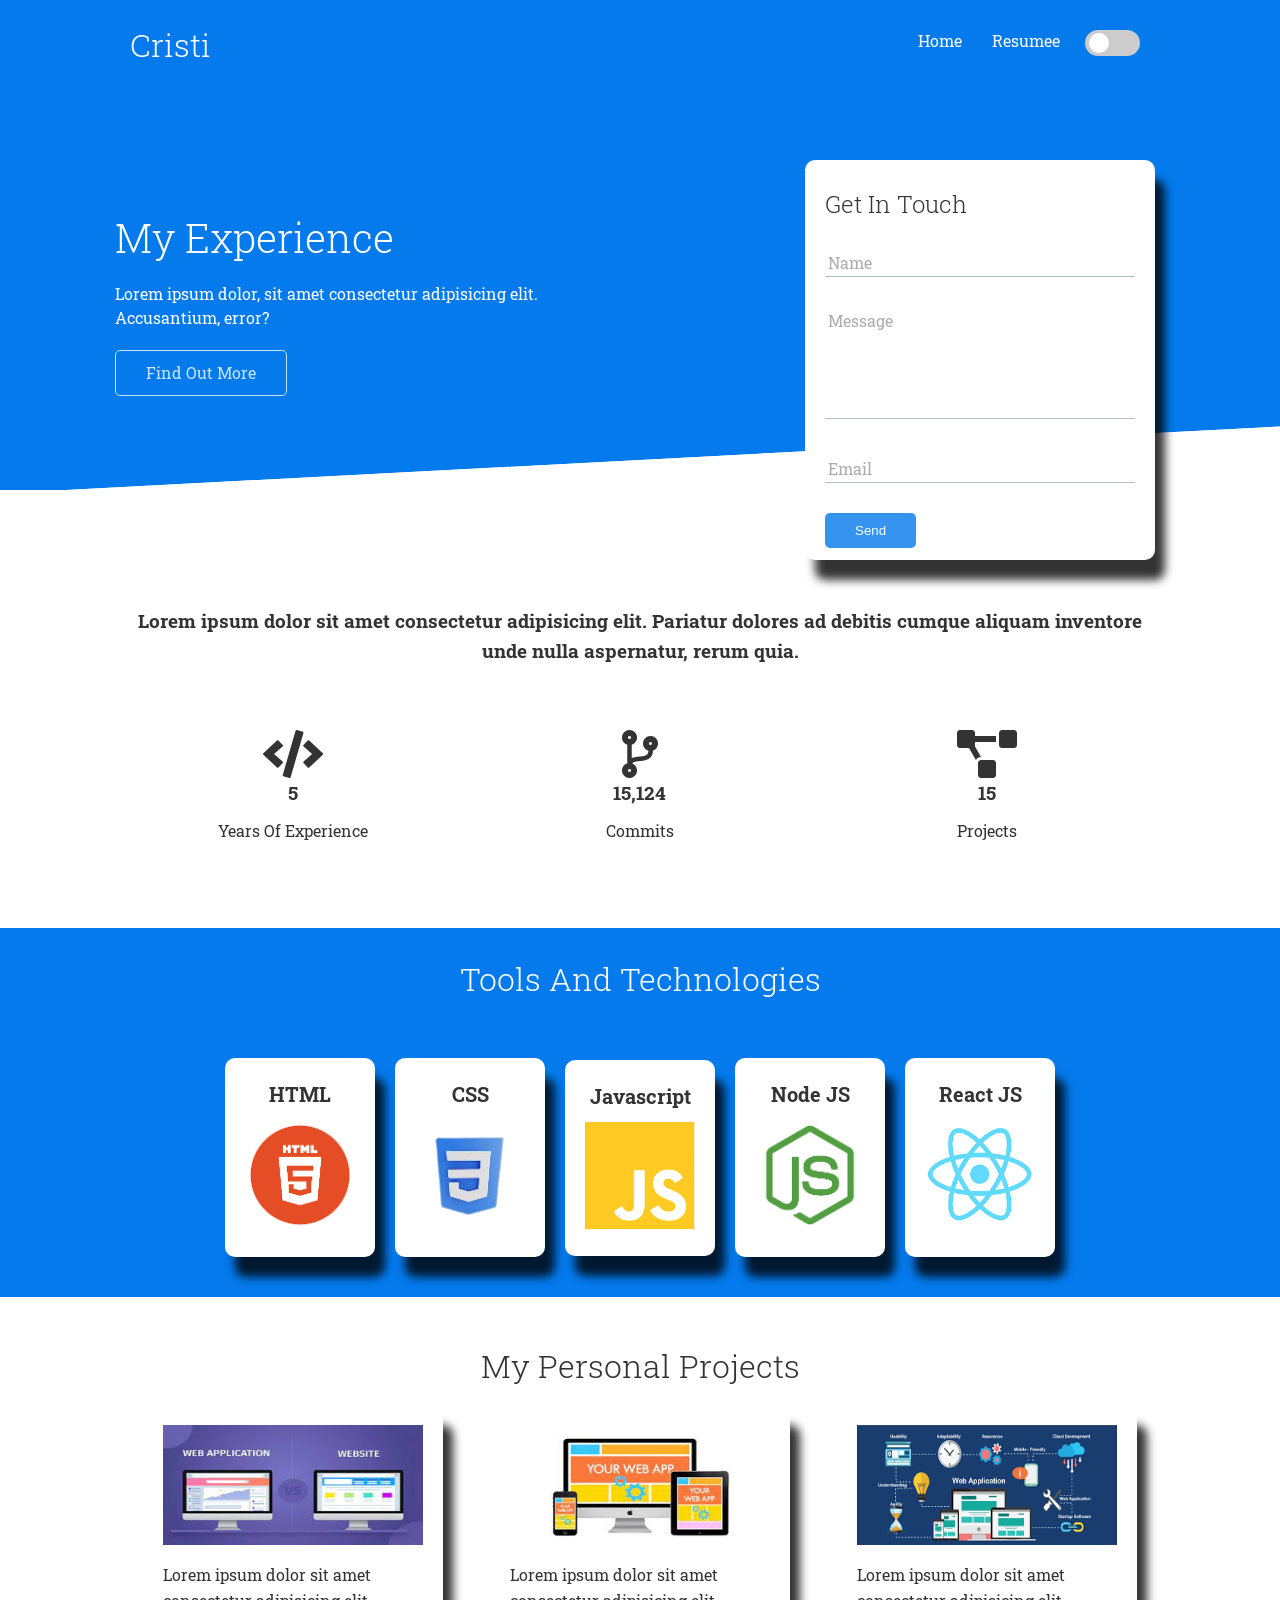
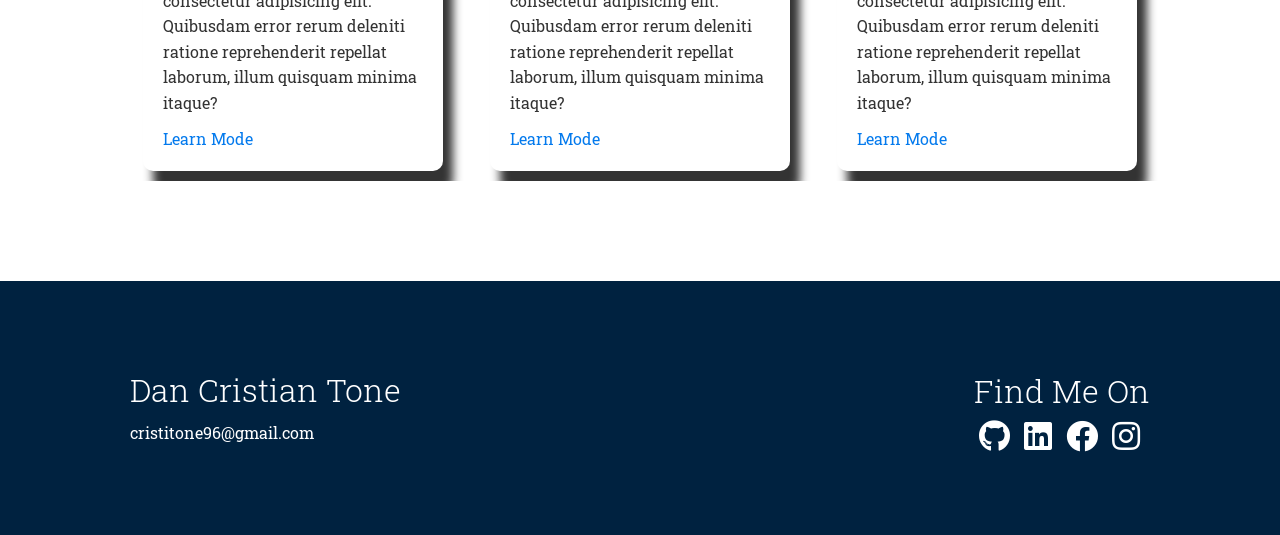
<file: index.html>
<!DOCTYPE html>
<html lang="en">
  <head>
    <meta charset="UTF-8" />
    <meta http-equiv="X-UA-Compatible" content="IE=edge" />
    <meta name="viewport" content="width=device-width, initial-scale=1.0" />
    <title>CV - Cristi Tone</title>
    <link rel="stylesheet" href="index.css" />
    <link rel="stylesheet" href="utilities.css" />
    <link id="theme" rel="stylesheet" href="" />

    <link
      rel="stylesheet"
      href="https://cdnjs.cloudflare.com/ajax/libs/font-awesome/5.15.1/css/all.min.css"
      integrity="sha512-+4zCK9k+qNFUR5X+cKL9EIR+ZOhtIloNl9GIKS57V1MyNsYpYcUrUeQc9vNfzsWfV28IaLL3i96P9sdNyeRssA=="
      crossorigin="anonymous"
    />
  </head>
  <body>
    <!-- Navbar -->
    <div class="navbar">
      <div class="container flex-container">
        <h1 class="logo">Cristi</h1>
        <nav>
          <ul>
            <li><a href="index.html">Home</a></li>
            <li><a href="resumee.html">Resumee</a></li>
            <li>
              <div class="switch">
                <label class="theme-switch" for="checkbox">
                  <input type="checkbox" id="checkbox" />
                  <div class="slider round"></div>
                </label>
              </div>
            </li>
          </ul>
        </nav>
      </div>
    </div>

    <!-- Contact me -->
    <section class="contact">
      <div class="container grid-container">
        <div class="contact-text">
          <h1>My Experience</h1>
          <p>
            Lorem ipsum dolor, sit amet consectetur adipisicing elit.
            Accusantium, error?
          </p>
          <a href="resumee.html" class="btn btn-outline"> Find Out More </a>
        </div>

        <div class="contact-form card">
          <h2>Get In Touch</h2>
          <form name="contact" method="POST" data-netlify="true">
            <input type="hidden" name="form-name" value="contact" />
            <div class="form-control">
              <input type="text" name="name" placeholder="Name" />
            </div>
            <div class="form-control">
              <textarea
                type="text"
                name="message"
                placeholder="Message"
                rows="5"
              ></textarea>
            </div>
            <div class="form-control">
              <input type="email" name="email" placeholder="Email" />
            </div>
            <input type="submit" value="Send" class="btn btn-primary" />
          </form>
        </div>
      </div>
    </section>

    <!-- Stats -->
    <section class="stats">
      <div class="container">
        <h3 class="text-center my-1">
          Lorem ipsum dolor sit amet consectetur adipisicing elit. Pariatur
          dolores ad debitis cumque aliquam inventore unde nulla aspernatur,
          rerum quia.
        </h3>

        <div class="grid-container grid-container-3 text-center my-4">
          <div>
            <i class="fas fa-code fa-3x"></i>
            <h3>5</h3>
            <p class="text-secondary">Years Of Experience</p>
          </div>
          <div>
            <i class="fas fa-code-branch fa-3x"></i>
            <h3>15,124</h3>
            <p class="text-secondary">Commits</p>
          </div>
          <div>
            <i class="fas fa-project-diagram fa-3x"></i>
            <h3>15</h3>
            <p class="text-secondary">Projects</p>
          </div>
        </div>
      </div>
    </section>

    <!-- Technologies -->
    <section class="languages">
      <h2 class="md text-center py-2">Tools And Technologies</h2>
      <div class="container flex-container">
        <div class="card">
          <h4>HTML</h4>
          <img src="images/html.png" />
        </div>
        <div class="card">
          <h4>CSS</h4>
          <img src="images/css.png" />
        </div>
        <div class="card">
          <h4>Javascript</h4>
          <img src="images/javascript.png" />
        </div>
        <div class="card">
          <h4>Node JS</h4>
          <img src="images/nodejs.png" />
        </div>
        <div class="card">
          <h4>React JS</h4>
          <img src="images/reactjs.png" />
        </div>
      </div>
    </section>

    <!-- Projects -->
    <section class="projects">
      <div class="container">
        <h2 class="md text-center my-2">My Personal Projects</h2>
        <div class="grid-container grid-container-3">
          <div class="card">
            <img src="images/project1.png" />
            <p>
              Lorem ipsum dolor sit amet consectetur adipisicing elit. Quibusdam
              error rerum deleniti ratione reprehenderit repellat laborum, illum
              quisquam minima itaque?
            </p>
            <a href="#">Learn Mode</a>
          </div>
          <div class="card">
            <img src="images/project2.png" />
            <p>
              Lorem ipsum dolor sit amet consectetur adipisicing elit. Quibusdam
              error rerum deleniti ratione reprehenderit repellat laborum, illum
              quisquam minima itaque?
            </p>
            <a href="#">Learn Mode</a>
          </div>
          <div class="card">
            <img src="images/project3.png" />
            <p>
              Lorem ipsum dolor sit amet consectetur adipisicing elit. Quibusdam
              error rerum deleniti ratione reprehenderit repellat laborum, illum
              quisquam minima itaque?
            </p>
            <a href="#">Learn Mode</a>
          </div>
        </div>
      </div>
    </section>

    <!-- Footer -->
    <footer class="footer bg-dark py-5">
      <div class="container grid-container">
        <div class="name">
          <h1>Dan Cristian Tone</h1>
          <p>cristitone96@gmail.com</p>
        </div>
        <div class="social">
          <h1>Find Me On</h1>
          <a href="#"><i class="fab fa-github fa-2x"></i></a>
          <a href="#"><i class="fab fa-linkedin fa-2x"></i></a>
          <a href="#"><i class="fab fa-facebook fa-2x"></i></a>
          <a href="#"><i class="fab fa-instagram fa-2x"></i></a>
        </div>
      </div>
    </footer>

    <script type="text/javascript" src="script.js"></script>
  </body>
</html>
</file>
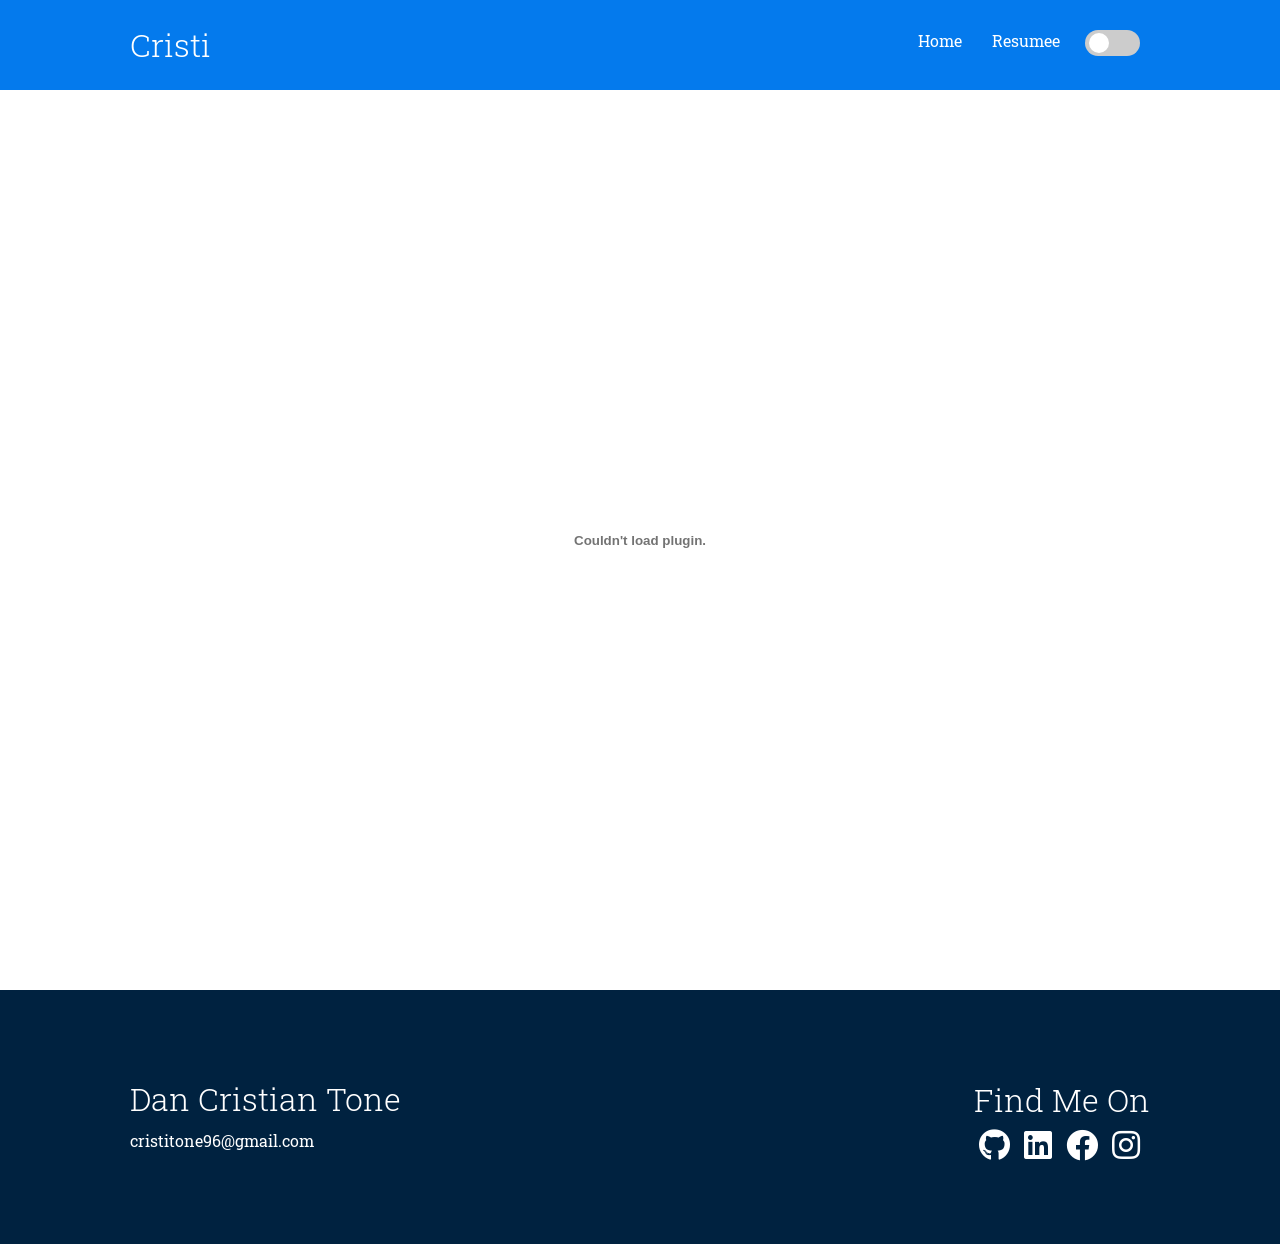
<file: resumee.html>
<!DOCTYPE html>
<html lang="en">
  <head>
    <meta charset="UTF-8" />
    <meta http-equiv="X-UA-Compatible" content="IE=edge" />
    <meta name="viewport" content="width=device-width, initial-scale=1.0" />
    <title>CV - Cristi Tone</title>
    <link rel="stylesheet" href="index.css" />
    <link rel="stylesheet" href="utilities.css" />
    <link id="theme" rel="stylesheet" href="" />
    <link
      rel="stylesheet"
      href="https://cdnjs.cloudflare.com/ajax/libs/font-awesome/5.15.1/css/all.min.css"
      integrity="sha512-+4zCK9k+qNFUR5X+cKL9EIR+ZOhtIloNl9GIKS57V1MyNsYpYcUrUeQc9vNfzsWfV28IaLL3i96P9sdNyeRssA=="
      crossorigin="anonymous"
    />
  </head>
  <body>
    <!-- Navbar -->
    <div class="navbar">
      <div class="container flex-container">
        <h1 class="logo">Cristi</h1>
        <nav>
          <ul>
            <li><a href="index.html">Home</a></li>
            <li><a href="resumee.html">Resumee</a></li>
            <li>
              <div class="switch">
                <label class="theme-switch" for="checkbox">
                  <input type="checkbox" id="checkbox" />
                  <div class="slider round"></div>
                </label>
              </div>
            </li>
          </ul>
        </nav>
      </div>
    </div>

    <!-- Embeded CV -->
    <div class="embeded-container">
      <embed
        src="/example.pdf"
        type="application/pdf"
        width="100%"
        height="100%"
      />
    </div>

    <!-- Footer -->
    <footer class="footer bg-dark py-5">
      <div class="container grid-container">
        <div class="name">
          <h1>Dan Cristian Tone</h1>
          <p>cristitone96@gmail.com</p>
        </div>
        <div class="social">
          <h1>Find Me On</h1>
          <a href="#"><i class="fab fa-github fa-2x"></i></a>
          <a href="#"><i class="fab fa-linkedin fa-2x"></i></a>
          <a href="#"><i class="fab fa-facebook fa-2x"></i></a>
          <a href="#"><i class="fab fa-instagram fa-2x"></i></a>
        </div>
      </div>
    </footer>

    <script type="text/javascript" src="script.js"></script>
  </body>
</html>
</file>
<file: index.css>
@import url('https://fonts.googleapis.com/css2?family=Roboto+Slab&display=swap');

:root {
  --primary-color: #047aed;
  --dark-color: #002240;
  --primary-text-color: #fff;
  --light-color: #fff;
  --secondary-text-color: #333;
  --input-border-color: #b4becb;
  --navbar-mobile-bg-color: rgba(0, 0, 0, 0.2);
  --box-shadow-color: rgba(0, 0, 0, 0.8);
  --link-color: #047aed;
}

* {
  box-sizing: border-box;
  padding: 0;
  margin: 0;
}

body {
  font-family: 'Roboto Slab', serif;
  color: var(--secondary-text-color);
  background-color: var(--light-color);
  line-height: 1.6;
  height: 100vh;
}

body *:not(a) {
  transition: 0.2s;
}

ul {
  list-style-type: none;
}

a {
  text-decoration: none;
  color: var(--secondary-text-color);
}

h1,
h2 {
  font-weight: 300;
  line-height: 1.2;
  margin: 10px 0;
}

p {
  margin: 10px 0;
}

img {
  width: 100%;
}

/* Navbar */
.navbar {
  background-color: var(--primary-color);
  color: var(--primary-text-color);
  height: 90px;
}

.navbar ul {
  display: flex;
}

.navbar a {
  color: var(--primary-text-color);
  padding: 10px;
  margin: 0 5px;
}

.navbar a:hover {
  border-bottom: 2px solid var(--primary-text-color);
}

.navbar .flex-container {
  justify-content: space-between;
}

/* Theme switch */
.switch {
  padding-top: 2px;
  margin: 0 10px;
}

.theme-switch {
  display: inline-block;
  height: 26px;
  position: relative;
  width: 55px;
}

.theme-switch input {
  display: none;
}

.slider {
  background-color: #ccc;
  bottom: 0;
  left: 0;
  right: 0;
  top: 0;
  cursor: pointer;
  position: absolute;
  transition: 0.4s;
}

.slider:before {
  background-color: #fff;
  bottom: 3px;
  left: 4px;
  content: '';
  height: 20px;
  position: absolute;
  transition: 0.4s;
  width: 20px;
}

input:checked + .slider {
  background-color: #2b2b2b;
}

input:checked + .slider:before {
  transform: translateX(26px);
}

.slider.round {
  border-radius: 34px;
}

.slider.round:before {
  border-radius: 50%;
}

/* Contact */
.contact {
  height: 400px;
  background-color: var(--primary-color);
  color: var(--primary-text-color);
  position: relative;
}

.contact h1 {
  font-size: 40px;
}

.contact p {
  margin: 20px 0;
}

.contact-text {
  line-height: 1.5;
  animation: slideInFromLeft 1s ease-in;
}

.contact .grid-container {
  grid-template-columns: 45% 55%;
  gap: 30px;
  overflow: visible;
}

.contact-form {
  position: relative;
  top: 60px;
  height: 400px;
  width: 350px;
  z-index: 100;
  animation: slideInFromRight 1s ease-in;
}

.contact-form.card {
  justify-self: end;
}

.contact-form .form-control {
  margin: 30px 0;
}

.contact-form input[type='text'],
.contact-form textarea,
.contact-form input[type='email'] {
  border: 0;
  border-bottom: 1px solid var(--input-border-color);
  width: 100%;
  padding: 3px;
  font-size: 16px;
  background-color: var(--light-color);
  color: var(--secondary-text-color);
  font-family: 'Roboto Slab', serif;
}

.contact-form input[type='text']::placeholder,
.contact-form textarea::placeholder,
.contact-form input[type='email']::placeholder {
  color: var(--secondary-text-color);
  opacity: 0.4;
}

.contact-form input:focus,
.contact-form textarea:focus {
  outline: none;
}

.contact-form textarea {
  resize: none;
}

.contact::before,
.contact::after {
  content: '';
  position: absolute;
  height: 100px;
  bottom: -70px;
  right: 0;
  left: 0;
  background-color: var(--light-color);
  transform: skewY(-3deg);
}

/* Stats */
.stats {
  padding-top: 100px;
  animation: fadeIn 2.5s;
}

/* Technologies */
.languages {
  background-color: var(--primary-color);
  color: var(--primary-text-color);
  position: relative;
}

.languages .flex-container {
  flex-wrap: wrap;
}

.languages .card {
  text-align: center;
  margin: 18px 10px 40px;
  max-width: 150px;
  transition: transform 0.2s ease-in;
}

.languages .card:hover {
  transform: translateY(-15px);
}

.languages .card h4 {
  font-size: 20px;
  margin-bottom: 10px;
}

/* Projects */
.projects {
  padding-bottom: 100px;
  margin-top: 40px;
}

.projects .card {
  max-width: 300px;
  justify-self: center;
}

.projects .card img {
  height: 120px;
}

.projects .card a {
  color: var(--link-color);
}

/* Footer */
.footer .social {
  justify-self: end;
}

.footer .social a {
  margin: 0 5px;
}

.footer .social p {
  margin: 0;
}

.embeded-container {
  height: 100%;
  /* overflow: hidden; */
}

/* Tablets */
@media (max-width: 768px) {
  .grid-container,
  .contact .grid-container,
  .stats .grid-container,
  .projects .grid-container {
    grid-template-columns: 1fr;
  }

  .contact {
    height: auto;
  }

  .contact-text {
    text-align: center;
    margin-top: 40px;
    animation: slideInFromTop 1s ease-in;
  }

  .contact-form {
    justify-self: center;
    margin: auto;
    animation: slideInFromBottom 1s ease-in;
  }

  .contact-form.card {
    justify-self: center;
  }
}

/* Mobile */
@media (max-width: 500px) {
  .navbar {
    height: 110px;
  }

  .navbar .flex-container {
    flex-direction: column;
  }

  .navbar ul {
    padding: 10px;
    background-color: var(--navbar-mobile-bg-color);
  }

  .footer .grid-container {
    grid-template-columns: 1fr;
  }

  .footer .social,
  .footer .name {
    justify-self: center;
    text-align: center;
  }
}

/* Animations */
@keyframes slideInFromLeft {
  0% {
    transform: translateX(-100%);
  }

  100% {
    transform: translateX(0);
  }
}

@keyframes slideInFromRight {
  0% {
    transform: translateX(100%);
  }

  100% {
    transform: translateX(0);
  }
}

@keyframes slideInFromTop {
  0% {
    transform: translateY(-100%);
  }

  100% {
    transform: translateY(0);
  }
}

@keyframes slideInFromBottom {
  0% {
    transform: translateY(100%);
  }

  100% {
    transform: translateY(0);
  }
}

@keyframes fadeIn {
  from {
    opacity: 0;
  }

  top {
    opacity: 1;
  }
}
</file>
<file: utilities.css>
.container {
  max-width: 1100px;
  margin: 0 auto;
  padding: 0 40px;
  overflow: auto;
}

.flex-container {
  display: flex;
  justify-content: center;
  align-items: center;
  height: 100%;
}

.grid-container {
  display: grid;
  grid-template-columns: repeat(2, 1fr);
  gap: 20px;
  justify-content: center;
  align-items: center;
  height: 100%;
}

.grid-container-3 {
  grid-template-columns: repeat(3, 1fr);
}

.card {
  background-color: var(--light-color);
  border-radius: 10px;
  color: var(--secondary-text-color);
  box-shadow: 10px 20px 10px var(--box-shadow-color);
  padding: 20px;
  margin: 10px;
}

.btn {
  display: inline-block;
  padding: 10px 30px;
  cursor: pointer;
  background-color: var(--primary-color);
  color: var(--primary-text-color);
  border: none;
  border-radius: 5px;
  opacity: 0.8;
}

.btn:hover {
  opacity: 1;
  transform: scale(1.02);
}

.btn-outline {
  background-color: transparent;
  border: 1px solid var(--primary-text-color);
}

.text-center {
  text-align: center;
}

.bg-dark {
  background-color: var(--dark-color);
  color: var(--primary-text-color);
}

.bg-dark a {
  color: var(--primary-text-color);
}

.my-1 {
  margin: 1rem 0;
}

.my-4 {
  margin: 4rem 0;
}

.py-2 {
  padding: 2rem 0;
}

.py-5 {
  padding: 5rem 0;
}

.sm {
  font-size: 1rem;
}

.md {
  font-size: 2rem;
}

.lg {
  font-size: 3rem;
}

.xl {
  font-size: 4rem;
}
</file>
